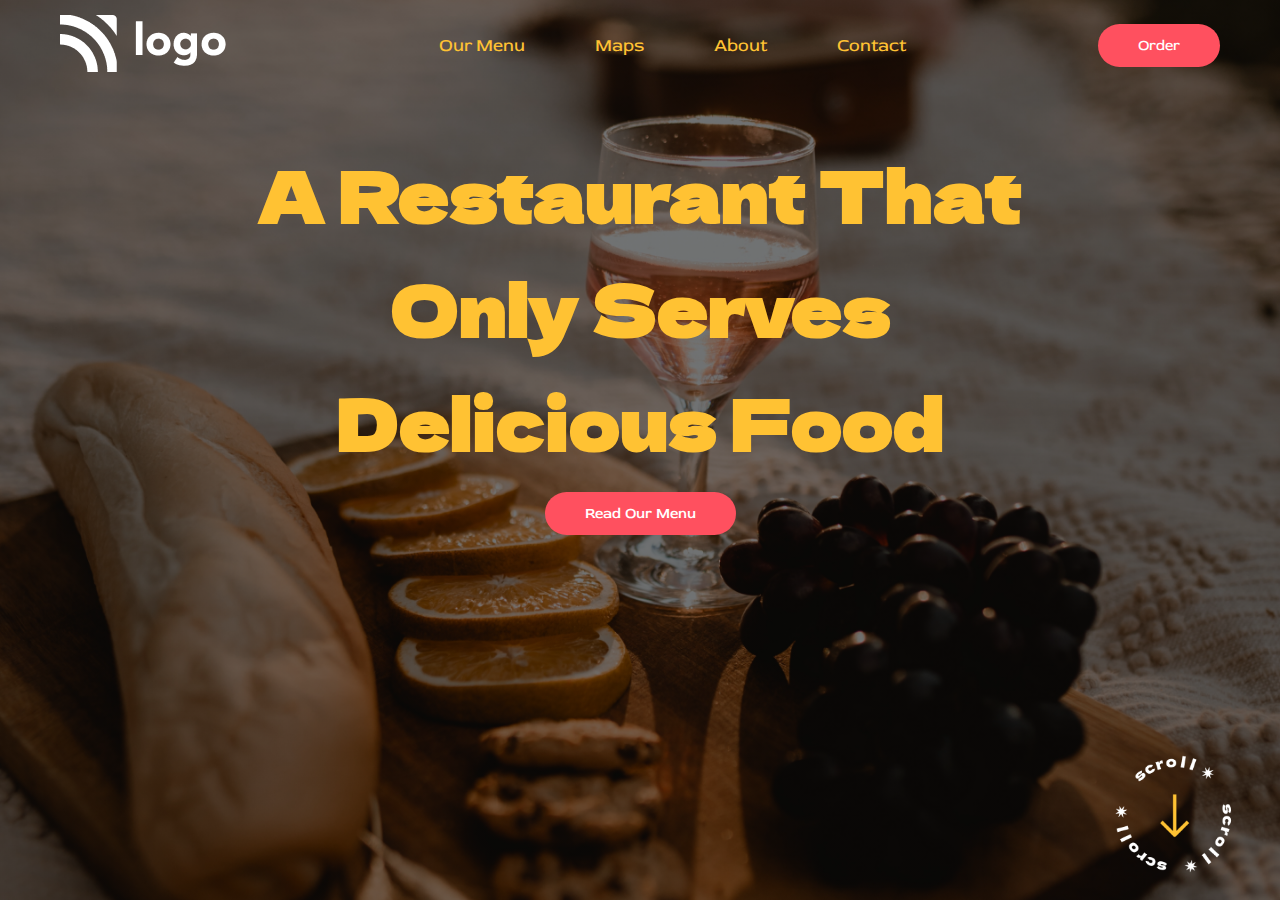
<file: Project1/index.html>
<!DOCTYPE html>
<html lang="en">
<head>
    <meta charset="UTF-8">
    <meta name="viewport" content="width=device-width, initial-scale=1.0">
    <title>Restaurant</title>
    <link rel="stylesheet" href="./style.css">
    <!-- Della Wala Font -->
    <link rel="preconnect" href="https://fonts.googleapis.com">
    <link rel="preconnect" href="https://fonts.gstatic.com" crossorigin>
    <link href="https://fonts.googleapis.com/css2?family=Dela+Gothic+One&display=swap" rel="stylesheet">
    <!-- Red Rose -->
    <link rel="preconnect" href="https://fonts.googleapis.com">
    <link rel="preconnect" href="https://fonts.gstatic.com" crossorigin>
    <link href="https://fonts.googleapis.com/css2?family=Red+Rose:wght@500&display=swap" rel="stylesheet">
</head>
<body>
    <!-- Header -->
    <header>
        <nav class="bar">
            <div class="logo">
                <!-- img logo -->
                <img src="./assets/white-logo.png" alt="" srcset="">
            </div>
            <div>
                <ul class="list">
                    <li class="item1">Our Menu</li>
                    <li>Maps</li>    
                    <li>About</li>
                    <li>Contact</li>
                </ul>
            </div>
            <div>
                <button class="btn">Order</button>
            </div>
        </nav>
    </header>
    <!-- Hero Section -->
    <section>
        <div class="hero">
            <h1>A Restaurant That Only Serves Delicious Food</h1>
        </div>
        <div>
            <button class="btn2">Read Our Menu</button>
        </div>
    </section>
    <!-- Footer -->
    <footer>
        <div class="scroll">
            <img src="./assets/scrool.png" alt="" srcset="">
        </div>
    </footer>
</body>
</html>
</file>
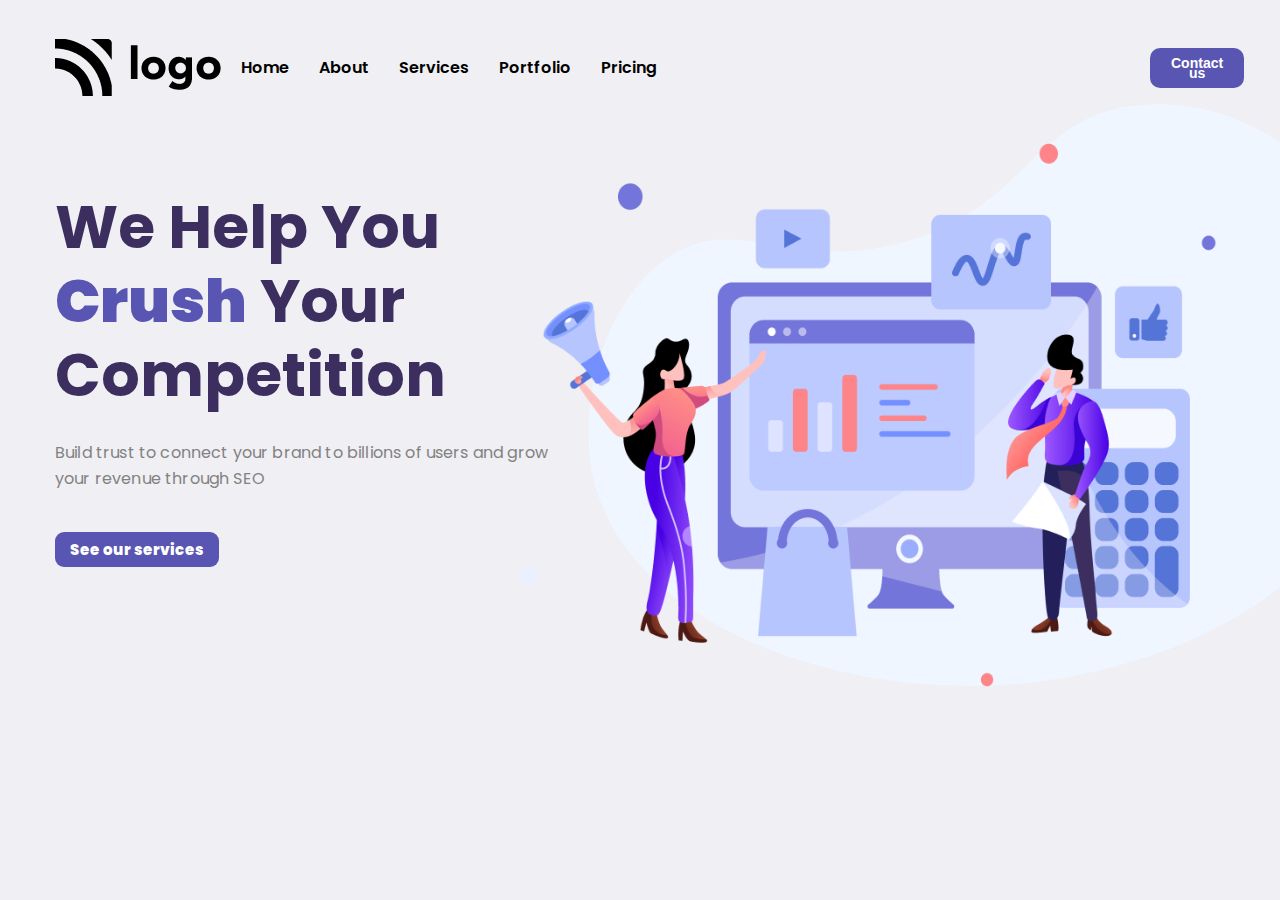
<file: Project2/index.html>
<!DOCTYPE html>
<html lang="en">
<head>
    <meta charset="UTF-8">
    <meta name="viewport" content="width=device-width, initial-scale=1.0">
    <title>Project2</title>
    <link rel="stylesheet" href="./style.css">
    <!-- Popins -->
    <link rel="preconnect" href="https://fonts.googleapis.com">
    <link rel="preconnect" href="https://fonts.gstatic.com" crossorigin>
    <link href="https://fonts.googleapis.com/css2?family=Poppins:wght@300&display=swap" rel="stylesheet">
</head>
<body>
    <header>
        <nav class="navigation">
            <div class="logo">
                <img src="./assets/Logo.png" alt="" srcset="">
            <ul class="list">
                <li>Home</li>
                <li>About</li>
                <li>Services</li>
                <li>Portfolio</li>
                <li>Pricing</li>
            </ul>
            </div>
            <!-- Contact Us -->
            <div>
                <button class="btn">Contact us</button>
            </div>
        </nav>
    </header>
    <!-- Banner -->
    <section>
        <!-- left -->
        <div class="left">
            <div>
                <h1 class="head">We Help You <span>Crush</span> Your Competition</h1>
                <p>Build trust to connect your brand to billions of users and grow
                    your revenue through SEO</p>
                <button class="btn1">See our services</button>
            </div>
            
        </div>
        <!-- Right -->
        <div class="right">
            <img src="./assets/Header Illustration.png" alt="" srcset="">
        </div>
    </section>
</body>
</html>
</file>
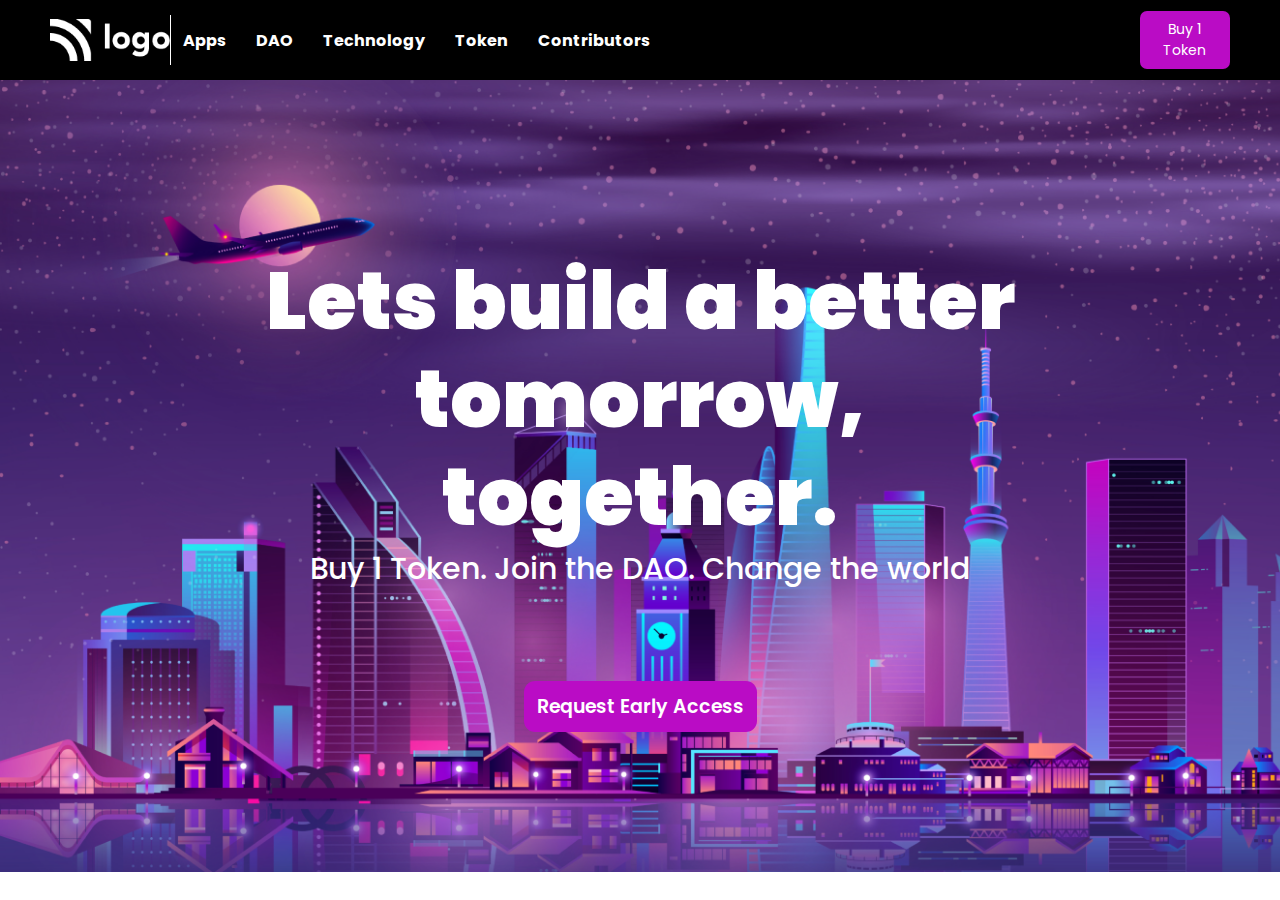
<file: Project3/index.html>
<!DOCTYPE html>
<html lang="en">
<head>
    <meta charset="UTF-8">
    <meta name="viewport" content="width=device-width, initial-scale=1.0">
    <title>Project3</title>
    <link rel="stylesheet" href="./style.css">
    <!-- Popins -->
    <link rel="preconnect" href="https://fonts.googleapis.com">
    <link rel="preconnect" href="https://fonts.gstatic.com" crossorigin>
    <link href="https://fonts.googleapis.com/css2?family=Poppins&family=Red+Rose:wght@500&display=swap" rel="stylesheet">
</head>
<body>
    <header>
        <nav class="bar">
            <div class="logo">
                <img src="./assets/white-logo.png" alt="" srcset="">
            </div>
            <div class="line"></div>
            <div class="list">
                <ul class="list-i">
                    <li>Apps</li>
                    <li>DAO</li>
                    <li>Technology</li>
                    <li>Token</li>
                    <li>Contributors</li>
                </ul>
            </div>
            <div>
                <button class="btn">Buy 1 Token</button>
            </div>
        </nav>
    </header>
    <!-- Hero Section -->
    <section>
        <div class="hero">
          <h1 class="heading">Lets build a better tomorrow, together.</h1>
          <p class="description">
            Buy 1 Token. Join the DAO. Change the world
          </p>
          <button class="btn2">Request Early Access</button>
        </div>
      </section>
</body>
</html>
</file>
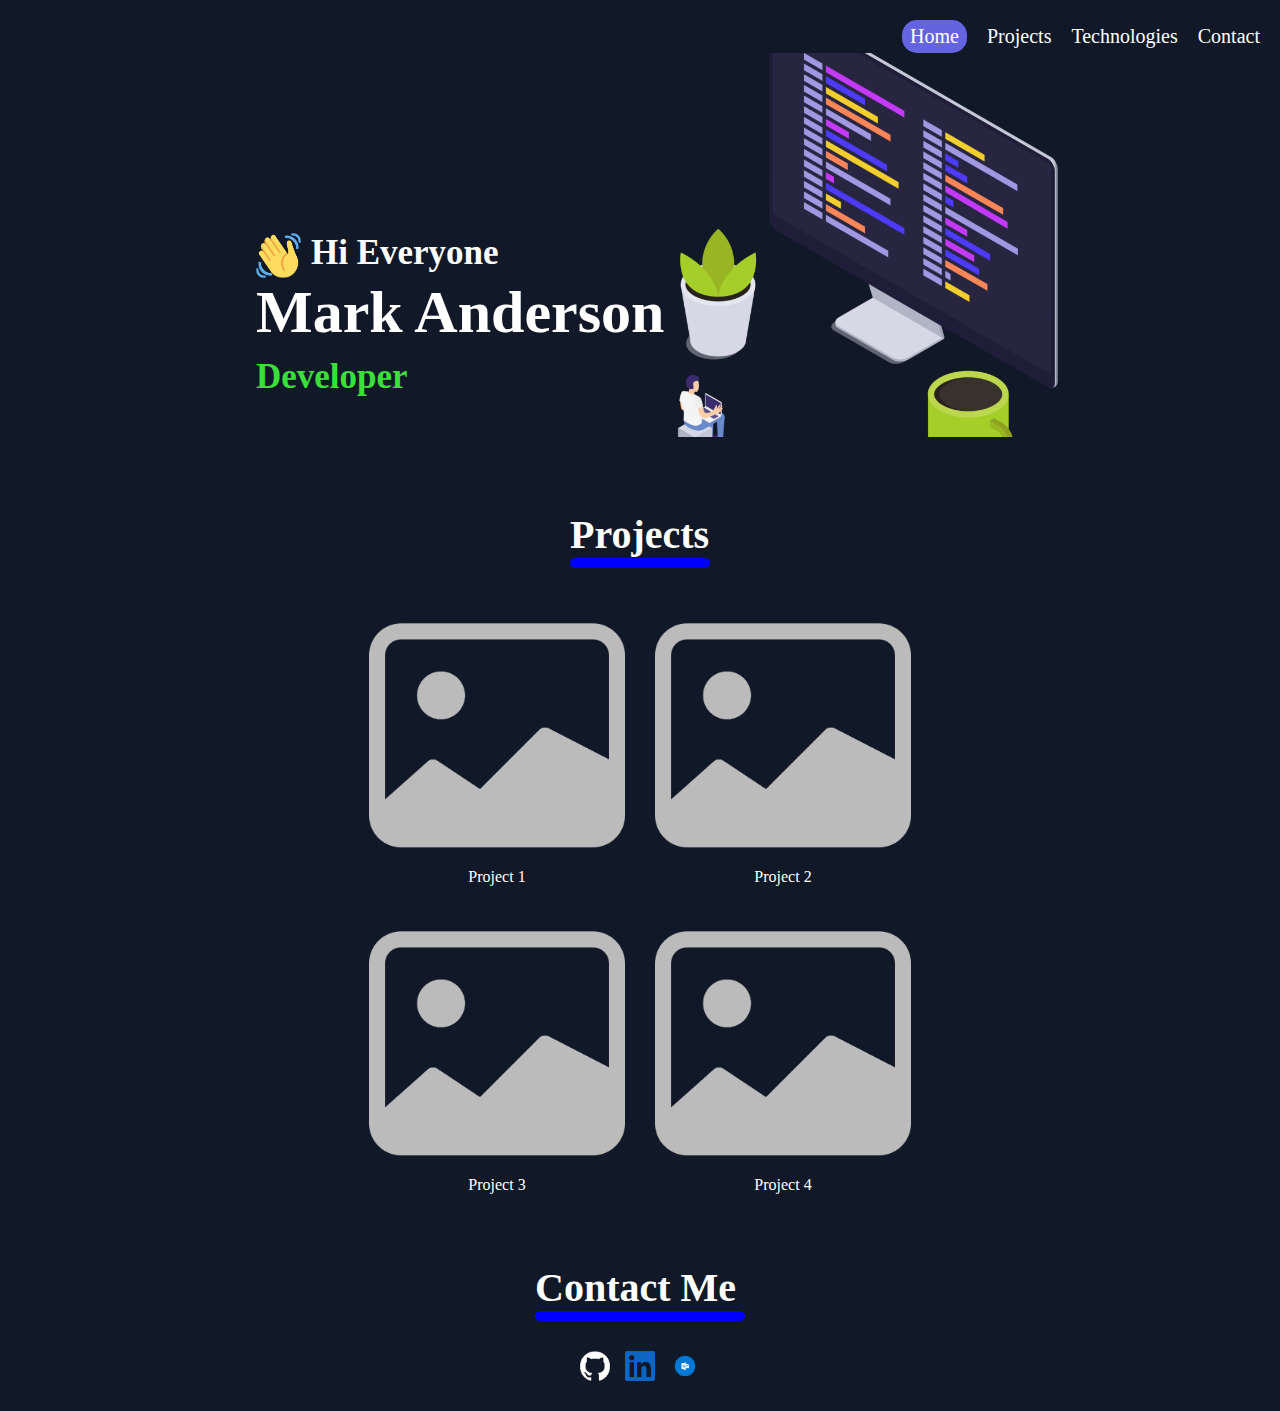
<file: Project4(Responsive)/index.html>
<!DOCTYPE html>
<html lang="en">
<head>
    <meta charset="UTF-8">
    <meta name="viewport" content="width=device-width, initial-scale=1.0">
    <title>Project4</title>
    <link rel="stylesheet" href="./style.css">
</head>
<body>
    <header>
        <nav class="top">
            <div class="list">
                <ul class="listall">
                    <li class="home">Home</li>
                    <li>Projects</li>
                    <li>Technologies</li>
                    <li>Contact</li>
                </ul>
            </div>
            <div class="ham">
                <img src="./assets/hambrger.png" alt="menu" srcset="">
            </div>
        </nav>
        <section>
            <div class="intro">
                <div class="left">
                <div class="waving">
                    <img src="./assets/waving-hand.png" alt="hello" srcset="">
                    <h3>Hi Everyone</h3>
                </div>
                <div class="text">
                    <h1>
                        Mark Anderson
                    </h1>
                    <h2>
                        Developer
                    </h2>
                </div>
                </div>
                <!-- right -->
                <div class="right">
                    <img src="./assets/pc-image.png" alt="pc-image" srcset="">
                </div>
            </div>
        </section>
    </header>
    <main>
        <section class="main">
            <div class="project_heading">
                <h1>Projects</h1>
                <div class="divider"></div>
            </div>
            <div class="allprojects">
                <div class="project">
                    <img src="assets/image.png" alt="project-image">
                    <p>Project 1</p>
                </div>
                <div class="project">
                    <img src="assets/image.png" alt="project-image">
                    <p>Project 2</p>
                </div> 
                <div class="project">
                    <img src="assets/image.png" alt="project-image">
                    <p>Project 3</p>
                </div>
                <div class="project">
                    <img src="assets/image.png" alt="project-image">
                    <p>Project 4</p>
                </div>
            </div>
        </section>
    </main>
    <footer class="foot">
        <div class="foot1">
            <h1>Contact Me</h1>
            <div class="divider1"></div>
        </div>
        <div class="social">
            <img src="./assets/github.png" alt="git" srcset="">
            <img src="./assets/linkedin.png" alt="link" srcset="">
            <img src="./assets/outlook.png" alt="out" srcset="">
        </div>
    </footer>
</body>
</html>
</file>
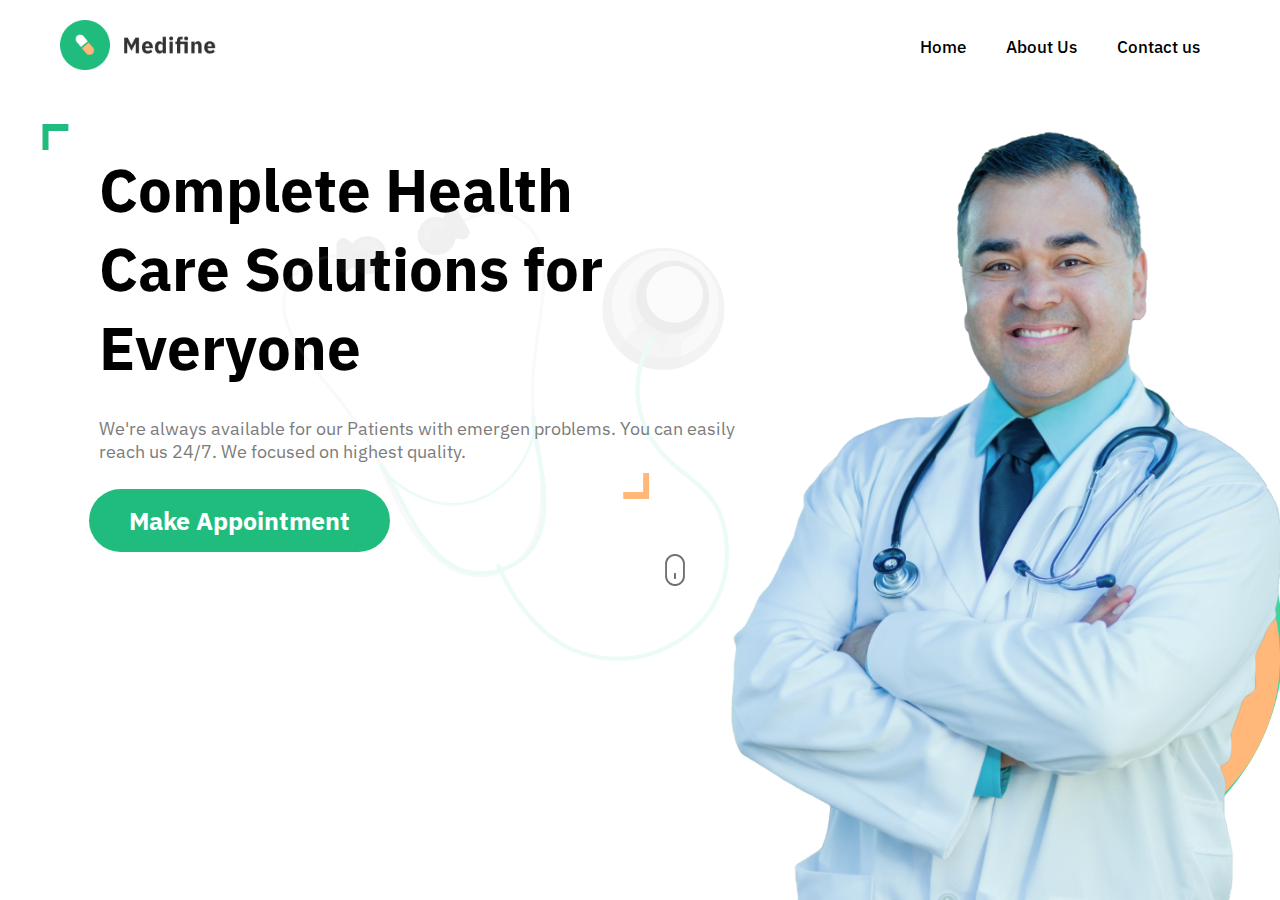
<file: Project5(MLP)/index.html>
<!DOCTYPE html>
<html lang="en">
<head>
    <meta charset="UTF-8">
    <meta name="viewport" content="width=device-width, initial-scale=1.0">
    <title>Hospital</title>
    <!-- Font -->
    <link rel="preconnect" href="https://fonts.googleapis.com" />
    <link rel="preconnect" href="https://fonts.gstatic.com" crossorigin />
    <link
      href="https://fonts.googleapis.com/css2?family=IBM+Plex+Sans:wght@200;300;400;500;600;700&family=Poppins:wght@200;300;400;500;600;700;800;900&display=swap"
      rel="stylesheet"
    />
    <!-- Link -->
    <link rel="stylesheet" href="./style.css">
</head>
<body>
    <header class="head">
        <div>
            <img src="./images/logo.png" alt="logo" srcset="">
        </div>
        <div class="list">
            <ul>
                <li><a href="/"></a>Home</li>
                <li><a href="./about/about.html"></a>About Us</li>
                <li><a href="./contact/contact.html"></a>Contact us</li>
            </ul>
        </div>
    </header>
    <!-- Hero -->
    <section>
        <div class="left">
            <img src="./images/topAngle.png" alt="topAngle" srcset="">
            <h1>Complete Health Care Solutions for Everyone</h1>
            <p>
            We're always available for our Patients with emergen problems. You can
            easily reach us 24/7. We focused on highest quality.
            </p>
            <img src="./images/bottomAngle.png" alt="bottomAngle" srcset="">
            <img src="./images/stethoscope.png" alt="stethoscope" srcset="">
            <button class="button">Make Appointment</button>
            <img src="./images/mouse.png" alt="mouse" srcset="">
        </div>
        <!-- Right -->
        <div class="right">
            <img class="greenBox" src="./images/greenBox.png" alt="greenBox" />
            <img class="yellowBox" src="./images/yellowBox.png" alt="yellowBox" />
            <img class="doctor" src="./images/doctor.png" alt="doctor" />
        </div>
    </section>
</body>
</html>
</file>
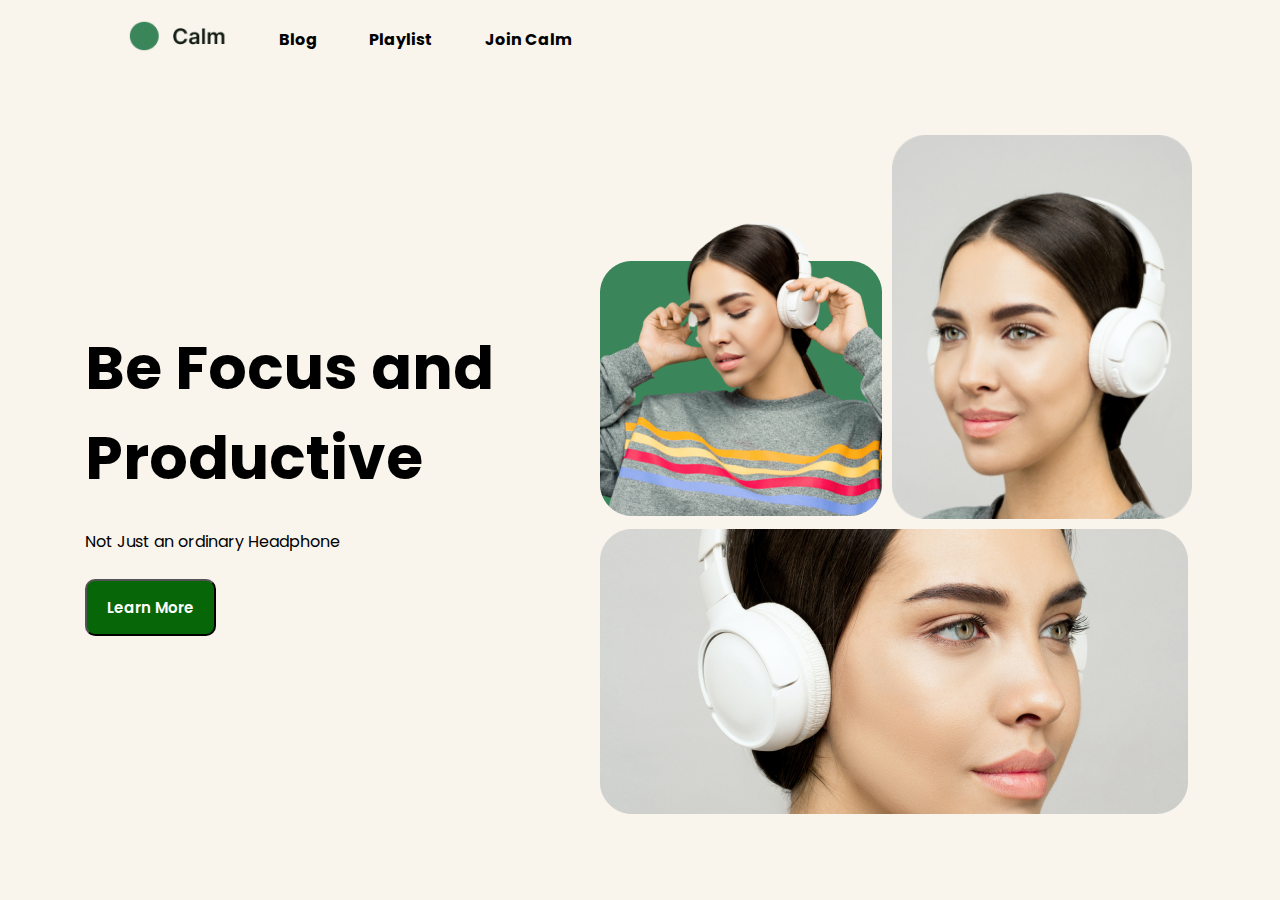
<file: Sample Project2/index.html>
<!DOCTYPE html>
<html lang="en">
<head>
    <meta charset="UTF-8">
    <meta name="viewport" content="width=device-width, initial-scale=1.0">
    <title>Calm Headphone</title>
    <link rel="stylesheet" href="./style.css">
    <!-- CDN -->
    <link rel="preconnect" href="https://fonts.googleapis.com">
    <link rel="preconnect" href="https://fonts.gstatic.com" crossorigin>
    <link href="https://fonts.googleapis.com/css2?family=Poppins&display=swap" rel="stylesheet">
</head>
<body>
    <nav>
        <ul>
            <li><img src="./asstes/logo.png" alt="Logo" srcset=""></li>
            <li>Blog</li>
            <li>Playlist</li>
            <li>Join Calm</li>  
        </ul>
    </nav>
    <main>
        <!-- Left -->
        <div class="left">
            <h1>Be Focus and Productive</h1>
            <p>Not Just an ordinary Headphone</p>
            <button>Learn More</button>
        </div>
        <!-- Right -->
        <div class="right">
            <div>
                <img src="./asstes/img1.png" alt="" srcset="">
                <img src="./asstes/img2.png" alt="" srcset="">
            </div>
            <div>
                <img src="./asstes/img3.png" alt="" srcset="">
            </div>
        </div>
    </main>
</body>
</html>
</file>
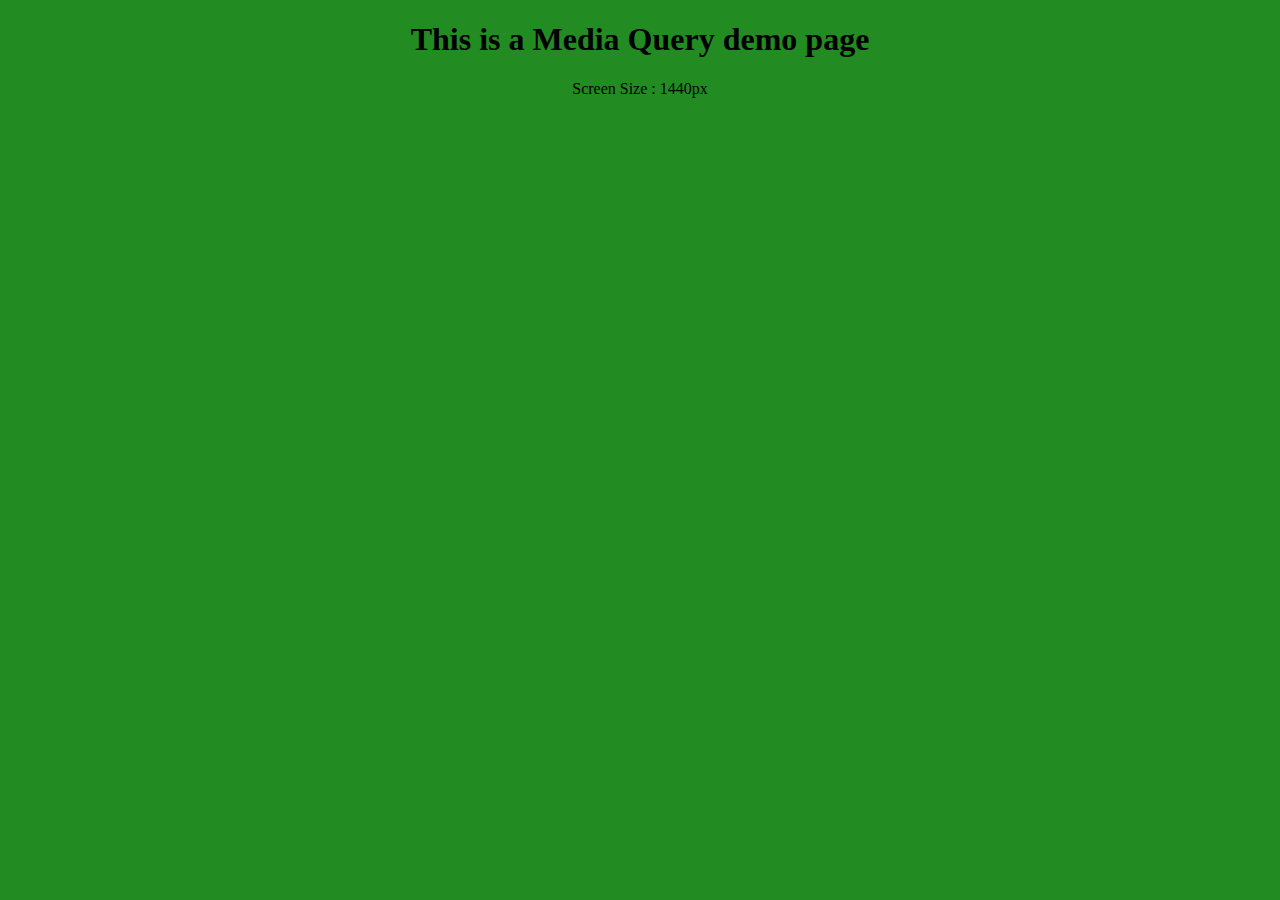
<file: Sample Project3/index.html>
<!DOCTYPE html>
<html lang="en">
<head>
    <meta charset="UTF-8">
    <meta name="viewport" content="width=device-width, initial-scale=1.0">
    <title>Media_Query</title>
    <style>
        h1{
            display: flex;
            justify-content: center;
            align-items: center;
            text-align: center;
        }
        @media screen and (min-width: 1024px)
        {
            body{
                background-color: forestgreen;
            }
            .large{
                display: flex;
                justify-content: center;
            }
            .laptop{
                display: none;
            }
            .tablet{
                display: none;
            }
            .mobile{
                display: none;
            }
        }@media screen and (min-width: 768px) and (max-width: 1024px)
        {
            body{
                background-color: darkgoldenrod;
            }
            .large{
                display: none;
            }
            .laptop{
                display: flex;
                justify-content: center;
            }
            .tablet{
                display: none;
            }
            .mobile{
                display: none;
            }
        }
        @media screen and (min-width: 425px) and (max-width: 768px)
        {
            body{
                background-color: rgb(145, 145, 217);
            }
            .large{
                display: none;
            }
            .laptop{
                display: none;
            }
            .tablet{
                display: flex;
                justify-content: center; 
                align-items: center;
                
            }
            .mobile{
                display: none;
            }
        }
        @media screen and (min-width: 0px) and (max-width: 425px)
        {
            body{
                background-color: rgb(213, 92, 92);
            }
            .large{
                display: none;
            }
            .laptop{
                display: none;
            }
            .tablet{
                display: none;
            }
            .mobile{
                display: flex;
                justify-content: center;
            }
        }
    </style>
</head>
<body>
    <h1>This is a Media Query demo page</h1>
    <p class="large">Screen Size : 1440px</p>
    <p class="laptop">Screen Size : 1020px</p>
    <p class="tablet">Screen Size : 768px</p>
    <p class="mobile">Screen Size : 425px</p>
</body>
</html>
</file>
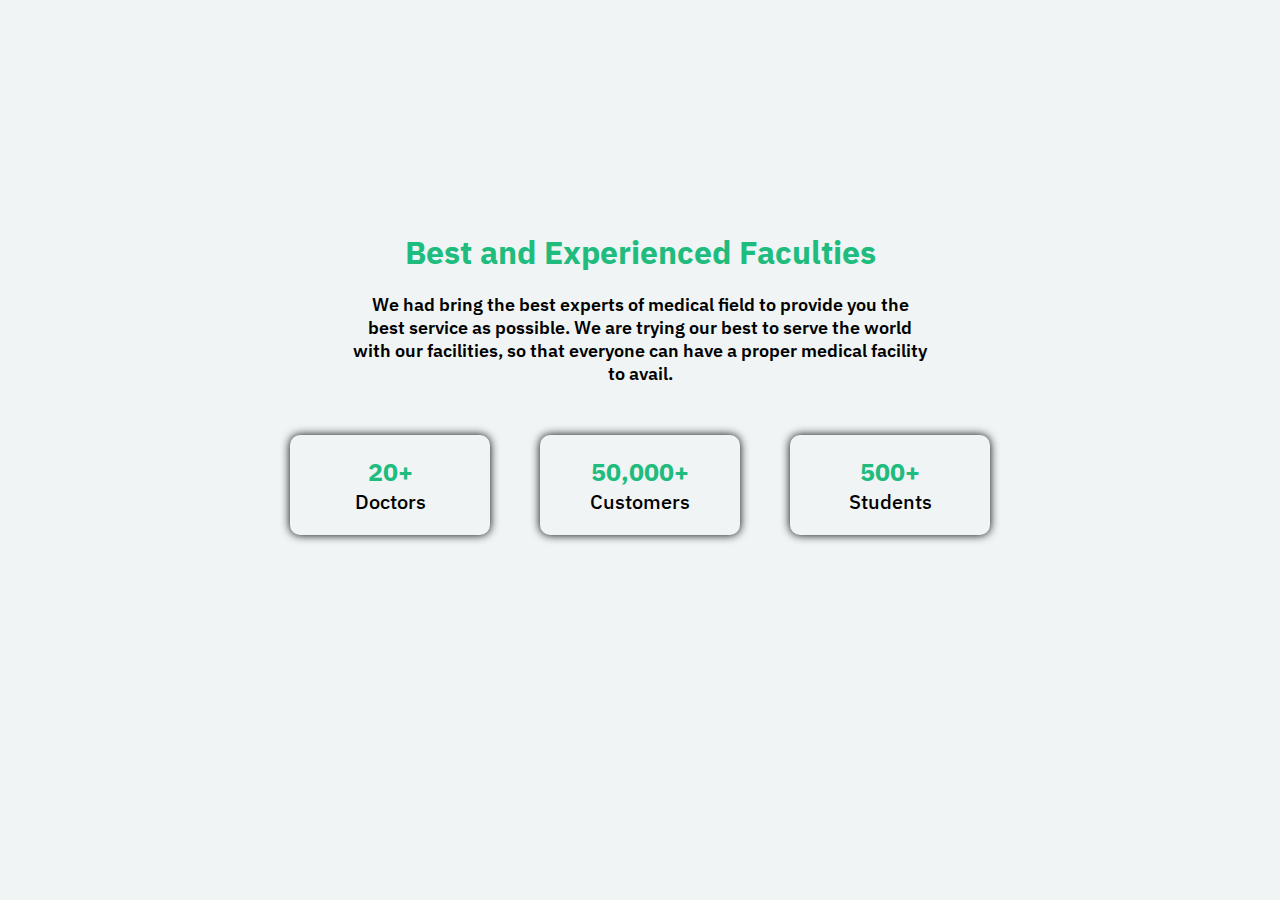
<file: Project5(MLP)/about/about.html>
<!DOCTYPE html>
<html lang="en">
<head>
    <meta charset="UTF-8">
    <meta name="viewport" content="width=device-width, initial-scale=1.0">
    <title>Document</title>
    <!-- adding the google font -->
    <link rel="preconnect" href="https://fonts.googleapis.com" />
    <link rel="preconnect" href="https://fonts.gstatic.com" crossorigin />
    <link
      href="https://fonts.googleapis.com/css2?family=IBM+Plex+Sans:wght@200;300;400;500;600;700&family=Poppins:wght@200;300;400;500;600;700;800;900&display=swap"
      rel="stylesheet"
    />

    <!-- adding the css file -->
    <link rel="stylesheet" href="./about.css" />
</head>
<body>
    <!-- Main section -->
    <main>
        <div class="desc">
            <h1>Best and Experienced Faculties</h1>
            <p>We had bring the best experts of medical field to provide you the best
                service as possible. We are trying our best to serve the world with
                our facilities, so that everyone can have a proper medical facility to
                avail.</p>
        </div>
        <!-- cards -->
        <div class="achievement">
            <div class="achievementCard">
              <span>20+</span>
              <p>Doctors</p>
            </div>
    
            <div class="achievementCard">
              <span>50,000+</span>
              <p>Customers</p>
            </div>
    
            <div class="achievementCard">
              <span>500+</span>
              <p>Students</p>
            </div>
        </div>
    </main>
</body>
</html>
</file>
<file: Project1/style.css>
*{
    padding: 0;
    margin: 0;
    /* overflow: hidden; */
    box-sizing: border-box;

}
body{
    height: 100%;
    width: 100%;
    background-image: linear-gradient(rgba(0, 0, 0, 0.5), rgba(0, 0, 0, 0.5)),
    url("./assets/pexels-maxyne-barcel-10402282 1.png");
    background-size: cover;
    background-attachment: fixed;
}
.bar{
    display: flex;
    align-items: center;
    justify-content: space-between;
    padding: 0 60px 0 60px;
    margin-top: 15px;
}
.list{
    font-family: 'Red Rose';
    list-style: none;
    display: flex;
    align-items: center;
    gap: 70px;
    font-weight: 400;
    font-size: 18px;
    color: #ffc233;
    line-height: 10px;

}
.logo{
    cursor: pointer;
    margin-right: 20px;
}
.item1{
    cursor: pointer;
}
.btn{
    padding: 12px 40px;
    background-color: #ff505f;
    border-radius: 30px;
    border: none;
    font-size: 15px;
    color: #ffffff;
    cursor: pointer;
    font-family: 'Red Rose';
}
.btn:hover{
    background-color: #ffffff;
    color: #ff505f;
    font-weight: 530;
}
.hero{
    text-align: center;
    margin: 0 auto;
    margin-top: 60px;
    max-width: 800px;
}
.hero h1{
    font-family: "Dela Gothic One", cursive;
    font-style: normal;
    font-weight: 600;
    font-size: 70px;
    color: #ffc233;
    line-height: 114px;
}
.btn2{
    background: #ff505f;
    border: none;
    display: flex;
    justify-content: center;
    align-items: center;
    padding: 12px 40px;
    margin: 0 auto;
    font-size: 15px;
    font-weight: 500;
    font-family: 'Red Rose';
    font-style: normal;
    cursor: pointer;
    margin-top: 14px;
    color:  #ffffff;
    border-radius: 28px;

}
.btn2:hover{
    color:  #ff505f;
    background: #ffffff;
    font-weight: 550;
    border-radius: 28px;
}
.scroll{
    display: flex;
    justify-content: end;
    height: 130px;
    width: 130px;
    bottom: 20px;
    right: 40px;
    position: absolute;
    cursor: pointer;
}
</file>
<file: Project2/style.css>
*{
    margin: 0;
    padding: 0;
    box-sizing: border-box;

}
body{
    font-family: 'Poppins', sans-serif;
}
.navigation{
    display: flex;
    align-items: center;
    justify-content: left;
    /* width: 100%; */
    padding: 0 60px 0 0;
    height: 15vh;
    /* margin-top: 10px; */
}
nav .logo{
    display: flex;
    margin-left: 55px;
}
.list{
    display: flex;
    align-items: center;
    justify-content: center;
    gap: 30px;
    margin-left: 20px;
}
nav ul li{
    list-style: none;
    cursor: pointer;
    font-weight: 600;
}
.btn{
    display: flex;
    align-items: center;
    justify-content: end;
    text-align: center;
    margin-left: 493px;
    padding: 10px 21px;
    font-weight: 600;
    font-size: 14px;
    line-height: 10px;
    background-color: #5955b3;
    color: #ffffff;
    border-radius: 10px;
    border: none;

}
.btn:hover{
    cursor: pointer;
    /* border: 1px solid black; */
    font-weight: 650;
    background-color: rgb(86, 205, 86);
    color: black;



}
.left{
    width: 40%;
    display: flex;
    align-items: center;
    justify-content: space-between;
    margin-top: 55px;
    margin-left: 55px;
}
.head {
    font-family: "Poppins";
    font-style: normal;
    font-weight: bolder;
    font-size: 60px;
    line-height: 74px;
    color: #3c2f60;
  }
.left div p{
    font-family: "Poppins";
    font-style: normal;
    font-weight: 400;
    font-size: 16px;
    line-height: 26px;
    letter-spacing: 0.01em;
    color: #828282;
    margin-top: 28px;
}
.left div button{
    margin-top: 40px;
}
.right{
    width: 60%;
    margin-left: 520px;
    height: 30px;
    display: flex;
    align-items: end;
    /* margin-right: 200px; */
    margin-top: 90px;
    justify-content: space-between;
}
.right img{
    height: 583px;
    width: 800px;
}
body{
    background-color: #f0eff3;
}
.btn1{
    font-size: 15px;
    font-family: 'Poppins', sans-serif;
    padding: 6px 15px;
    font-weight: 800;
    background-color: #5955b3;
    color: #ffffff;
    border-radius: 9px;
    cursor: pointer;
    border: none;
    
}
.btn1:hover{
    cursor: pointer;
    /* border: 1px solid black; */
    font-weight: 650;
    background-color: rgb(86, 205, 86);
}
.left h1 span{
    color: #5955b3;
    font-weight: 990;
}
</file>
<file: Project3/style.css>
* {
    margin: 0;
    padding: 0;
    box-sizing: border-box;
    font-family: "Poppins", sans-serif;
  }
.bar{
    display: flex;
    align-items: center;
    justify-content: space-between;
    background-color: black;
    padding: 15px 50px;
    height: 80px;
}
.list ul li{
    color: white;
}
.list-i{
    display: flex;
    list-style: none;
    gap: 30px;
    font-weight: 700;
    cursor: pointer;
    /* margin-left: 800px; */

}
.list{
    display: flex;
    align-items: center;
    justify-content: flex-start;
    margin-right: 490px;
    margin-left: 12px;
}
.line{
    width: 1px;
    height: 50px;
    background-color: white;
    /* margin-right: 942px; */
}
.logo img{
    width: 120px;
    height: 42px;
    display: flex;
    justify-content: center;
    align-items: center;
    cursor: pointer;
}
.btn{
    background: #ba0cc5;
    color: #ffffff;
    cursor: pointer;
    border: none;
    font-size: 14px;
    padding: 8px 17px;
    border-radius: 7px;

}
.btn:hover{
    background: #ffffff;
    color: #ba0cc5;
    font-weight: 1000;
}
/* Hero Section */
.hero{
    background-image: url('./assets/bg.png');
    background-size: cover;
    background-attachment: fixed;
    height: 88vh;
    width: auto;
    text-align: center;
}
.heading{
    max-width: 846px;
    font-style: normal;
    font-weight: 900;
    color: #ffffff;
    font-size: 80px;
    line-height: 98px;
    display: flex;
    margin: 0 auto;
    padding-top: 172px;
    justify-content: center;
    align-items: center;
}
.description{
    font-weight: 500;
    font-size: 30px;
    line-height: 45px;
    color: #ffffff;
}
.btn2{
    margin-top: 90px;
    font-size: 19px;
    padding: 11px 13px;
    background: #ba0cc5;
    border-radius: 11.2308px;
    color: #ffffff;
    border: none;
    cursor: pointer;
    font-weight: 600;
}
.btn2:hover{
    background-color: #ffffff;
    color: #ba0cc5;
}
</file>
<file: Project4(Responsive)/style.css>
*{
    margin: 0;
    padding: 0;
    box-sizing: border-box;
    background-color: #111827;
    color: white;
}
.list ul{
    display: flex;
    justify-content: end;
    align-items: center;
    list-style: none;
    gap: 20px;
    margin-top: 20px;
    margin-right: 20px;
    font-size: 20px;
}
.top{
    margin: 0px;
}
img[alt="menu"]{
    width: 20px;
    display: none;
}
.home{
    background: rgb(100, 100, 224);
    padding: 5px 8px;
    border-radius: 15px;
}
.waving{
    display: flex;
    gap: 10px;
}
.waving h3{
    font-size: 35px;
}
img[alt="hello"]{
    height: 45px;
}
img[alt="pc-image"]{
    width: 30vw;
}
img[alt="project-image"]{
    width: 20vw;
}
.left{
    margin-top: 20vh;
    margin-left: 20vw;
    margin-right: 10px;
}
.text h1{
    font-size: 60px;
}
.text h2{
    font-size: 35px;
    margin-top: 10px;
    color: rgb(58, 223, 58);
}
.intro{
    display: flex;
}
.right img:hover{
    cursor: pointer;
}
.main{
    display: flex;
    justify-content: center;
    margin-top: 70px;
    flex-direction: column;
    align-items: center;
}
.allprojects{
    display: grid;
    grid-template-columns: 1fr 1fr ;
    align-items: center;
    justify-content: center;
    gap: 30px;
    margin-top: 40px;
}
.project p{
    display: flex;
    justify-content: center;
}
.project_heading h1{
    font-size: 40px;
}
.project_heading{
    display: flex;
    justify-content: center;
    flex-direction: column;
    
}
.divider{
    height: 10px;
    width: 140px;
    background-color: blue;
    border-radius: 20px;
    
}
.divider1{
    height: 10px;
    width: 210px;
    background-color: blue;
    border-radius: 20px;
}
.project:hover{
    cursor: pointer;
}
img[alt="git"]{
    height: 30px;
}
img[alt="link"]{
    height: 30px;
}
img[alt="out"]{
    height: 30px;
}
.foot{
    display: flex;
    flex-direction: column;
    justify-content: center;
    align-items: center;
    margin-top: 70px;
}
.foot1 h1{
    font-size: 40px;
}
.social{
    display: flex;
    margin-top: 30px;
    gap: 15px;
    cursor: pointer;
    margin-bottom: 30px;
}
@media screen and (max-width: 576px){
    .list{
        display: none;
    }
    img[alt="menu"]{
        display: block;
        margin-top: 20px;
        margin-left: 20px;
        cursor: pointer;

    }
    .intro{
        display: flex;
        flex-direction: column;
        justify-content: end;
        
    }
    img[alt="pc-image"]
    {
        width: 60vw;
        display: flex;
    }
    .left{
        display: flex;
        flex-direction: column;
    }
    img[alt="hello"]
    {
       width: 40px;
       height: 40px;
    }
    .waving{
        display: flex;
        flex-direction: column;
        font-size: 20px;
    }
    .right{
        display: flex;
        justify-content: center;
        margin-top: 30px;
    }
    .waving h3{
        font-size: 25px;   
    }
    .text h1{
        font-size: 40px;
    }
    .text h2{
        font-size: 25px;
    }
    .allprojects{
       
        display: flex;
        flex-direction: column;
    }
    .project img{
        height: 50vh;
        width: 60vw;
    }
}
</file>
<file: Project5(MLP)/style.css>
*{
    padding: 0;
    margin: 0;
    box-sizing: border-box;
    font-family: "IBM Plex Sans", sans-serif;
}
.head{
    display: flex;
    justify-content: space-between;
    align-items: center;
    padding: 20px 30px;
}
.list ul{
    display: flex;
    gap: 40px;
    margin-right: 50px;
    cursor: pointer;
    
}
.list ul li{
    list-style: none;
    font-size: 17px;
    font-weight: 500;
}
img[alt="logo"]
{
    height: 50px;
    margin-left: 30px;
}
.left{
    display: flex; 
    /* justify-content: center; */
    align-items: center;
    flex-direction: column;
    width: 50%;
    margin-left: 35px;
    margin-top: 30px;
}
img[alt="stethoscope"]
{
    position: absolute;
    left: 20vw;
    top: 20vh;
    /* right: 30px; */
    width: 40vw;
}
img[alt="topAngle"]
{
    position: relative;
    right: 300px;
}
.left h1{
    font-size: 60px;
    width: 40vw;
    font-weight: 900;
}
.left p{
    margin-top: 30px;
    color: #7c7c7c;
    font-size: 18px;
    position: relative;
    left: 10%;
}
.button{
    border: none;
    color: white;
    background-color: #20bc7e;
    padding: 15px 40px;
    border-radius: 40px;
    font-size: 25px;
    font-weight: 700;
    position: relative;
    right: 9vw;
}
img[alt="bottomAngle"]
{
    position: relative;
    top: 10px;
    left: 22vw;
}
img[alt="mouse"]
{
    position: relative;
    left: 25vw;
}
.right{
    display: flex;
    justify-content: center;
    align-items: center;
    width: 50%;
}
/* Right se 0 rahega suru se */
.greenBox, 
  .yellowBox {
    position: absolute;
    right: 0;
}
.greenBox {
    width: 35%;
    bottom: 30px;
}
  
.yellowBox {
    width: 30%;
    bottom: 50px;
}
/* GREAT LOGIC */
.doctor {
    position: absolute;
    right: 0;
    bottom: 0;
    height: 90%;
  }
</file>
<file: Sample Project2/style.css>
*{
    margin: 0px;
    padding: 0px;
    box-sizing: border-box;
    background-color: #f9f5ed;
    font-family: 'Poppins', sans-serif;

}
nav{
    padding: 20px 10%;
    height: 15vh;
}
nav ul{
    display: flex;
    align-items: center;
}
nav ul li{
    list-style: none;
    margin-right: 5%;
    font-weight: 700;
}
nav ul li img{
    width: 100px;
}
main{
    display: flex;
    align-items: center;
    justify-content: center;
}
.left{
    width: 40%;
}
.left h1{
    font-size: 60px;
}
.left p{
    margin: 5% 0;
}
.left button{
    padding: 15px 20px;
    font-size: 15px;
    color: white;
    font-weight: 600;
    background-color: rgb(7, 102, 7);
    border-radius: 10px;
}
.right{
    height: fit-content;
}
.right div img:nth-child(2){
    width: 300px;
    margin: 0px 3px;
}
.right div img:nth-child(1){
    margin: 3px 3px;
}
</file>
<file: Project5(MLP)/about/about.css>
/* css reset */
* {
    margin: 0;
    padding: 0;
    outline: 0;
    box-sizing: border-box;
    font-family: "IBM Plex Sans", sans-serif;
}
  body {
    max-width: 1440px;
    background-color: #f0f4f5;
    overflow: hidden;
    margin: auto;
}
main {
    height: 85vh;
    display: flex;
    flex-direction: column;
    align-items: center;
    justify-content: center;
    padding: 0 5%;
}
.achievement{
    display: flex;
    align-items: center;
  gap: 50px;
  margin-top: 50px;
}
.desc {
    width: 50%;
    text-align: center;
  }
  .desc h1 {
    margin-bottom: 20px;
    color: #20BC7E;
  }
  .desc p {
    font-size: 18px;
    font-weight: 600;
  }
  .achievementCard{
    width: 200px;
    height: 100px;
    /* border: 1px solid black; */
    border-radius: 10px;
    box-shadow: 0 0 10px black;
    display: flex;
    flex-direction: column;
    align-items: center;
    justify-content: center;
  }
.achievementCard span{
    font-size: 25px;
  font-weight: 700;
  color: #20BC7E;
}
.achievementCard p {
    font-size: 20px;
    font-weight: 500;
  }
</file>
